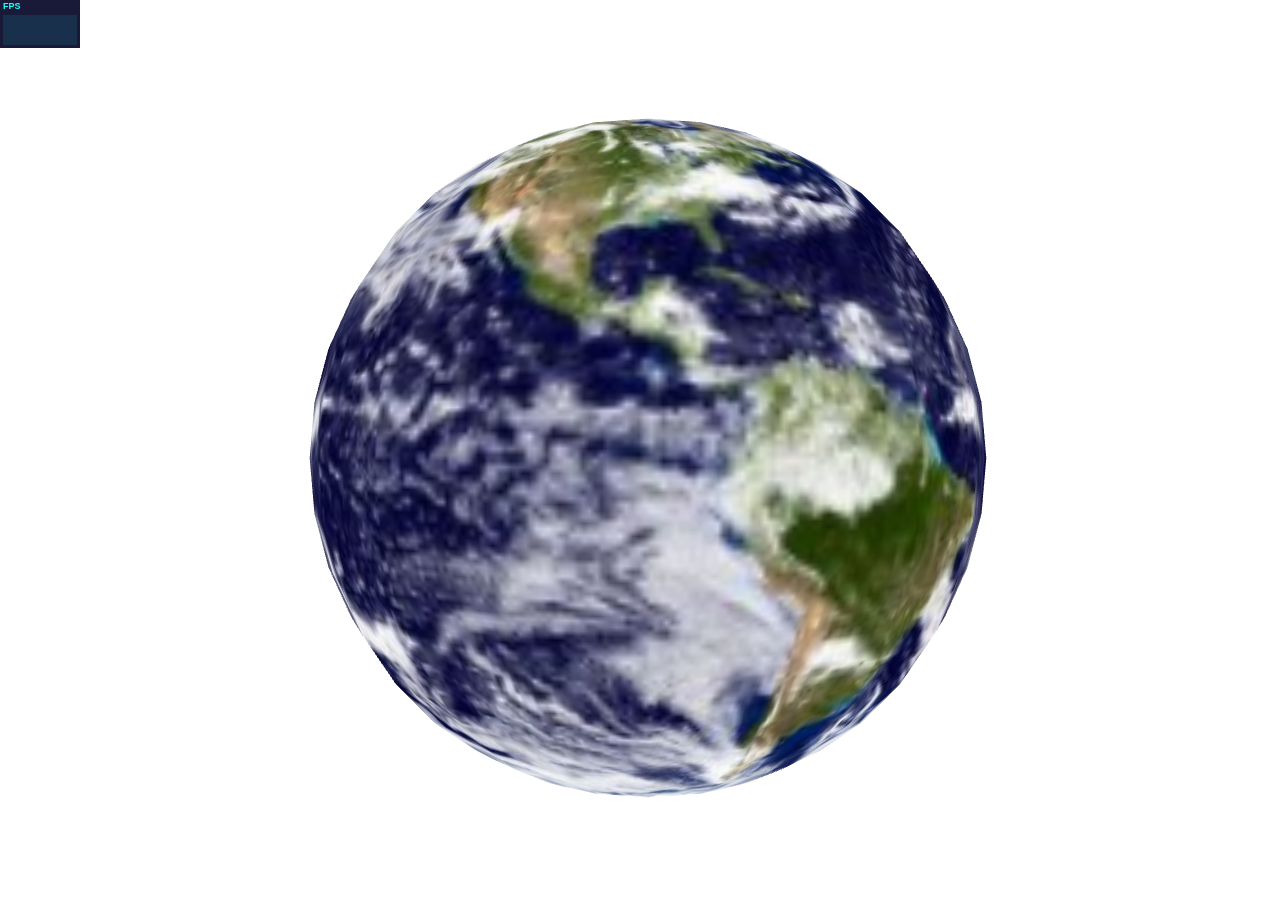
<file: earth/index.html>
<!DOCTYPE html>
<html lang="en">
<head>
    <meta charset="UTF-8">
    <meta name="viewport" content="width=device-width, initial-scale=1.0">
    <meta http-equiv="X-UA-Compatible" content="ie=edge">
    <title>three.js canvas - geometry -earth</title>
    
</head>
<body>
    <div id="container"></div>
    <canvas id="webglcanvas"></canvas>
    <!-- 阻塞html下载 
    相对路径 
    cdn 相比
    静态资源是要放置到专门的静态资源服务器
    node.js java php 动态程序 ，后端服务器 -->
    <script src="./libs/three.min.js"></script>
    <script src="./libs/stats.min.js"></script>
    <script>
    //  舞台 Scene
    //  相机 Camera
    //  灯光 light
    //  元素 mesh
    //  按帧刷新 requestAnimationFrame
    // render canvas 
    const container = 
       document.querySelector('#container');
    let canvas,stats,
    camera, scene,renderer,group;
    let mouseX = 0,mouseY = 0;
    const windowHalfX = window.innerWidth / 2;
    const windowHalfY = window.innerHeight / 2;
    // console.log(windowHalfX,windowHalfY);
    function init() {
        canvas = document.getElementById('webglcanvas');
        camera = new THREE.PerspectiveCamera(60, 
        window.innerWidth/window.innerHeight, 1, 2000);
        camera.position.z = 500;
         // 场景
        scene = new THREE.Scene();
        scene.background = new THREE.Color(0xffffff);
        group = new THREE.Group();
        scene.add(group);
        // scene<-group<-mesh
        // 地球的过程
        // TextureLoader 文本材质的加载器
        const loader = new THREE.TextureLoader();
        loader.load('land_ocean_ice_cloud_2048.jpg',
        function(texture) {
            const geometry = new THREE.SphereGeometry(200, 20, 20);
            // 烟雾
            const material = new THREE.MeshBasicMaterial({
                map: texture
            })
            const mesh = new THREE.Mesh(geometry,material);
            group.add(mesh);
        })
        renderer = new THREE.WebGLRenderer({
            canvas: canvas,
            antialias: true
        });
        renderer.setSize(window.innerWidth,window.innerHeight);
        stats = new Stats();
        container.appendChild(stats.dom);
    }
    function animate() {
        // requestAnimationFrame : 原生态支持动态刷真的API
        requestAnimationFrame(animate);
        render();
        stats.update();

    }
    function render() {
        camera.position.x += ( mouseX - camera.position.x ) * 0.05
        camera.position.y += ( -mouseY - camera.position.y ) * 0.05
        camera.lookAt(scene.position);
        renderer.render(scene,camera);

    }
    window.onload = function() {
        init();
        animate();
        document.addEventListener('mousemove',
    onDocumentMouseMove,false);

        window.addEventListener('resize',onWindowResize,false);
    }
    function onWindowResize() {
        windowHalfX = window.innerWidth / 2;
        windowHalfY = window.innerHeight / 2;
        console.log(windowHalfX,windowHalfY);
    }
    function onDocumentMouseMove(event) {
        // 基于左上角
        // 鼠标相对于屏幕中心点的偏移量

        mouseX = event.clientX - windowHalfX;
        mouseY = event.clientY - windowHalfY;
        console.log(mouseX,mouseY);
    }
    </script>
</body>
</html>
</file>
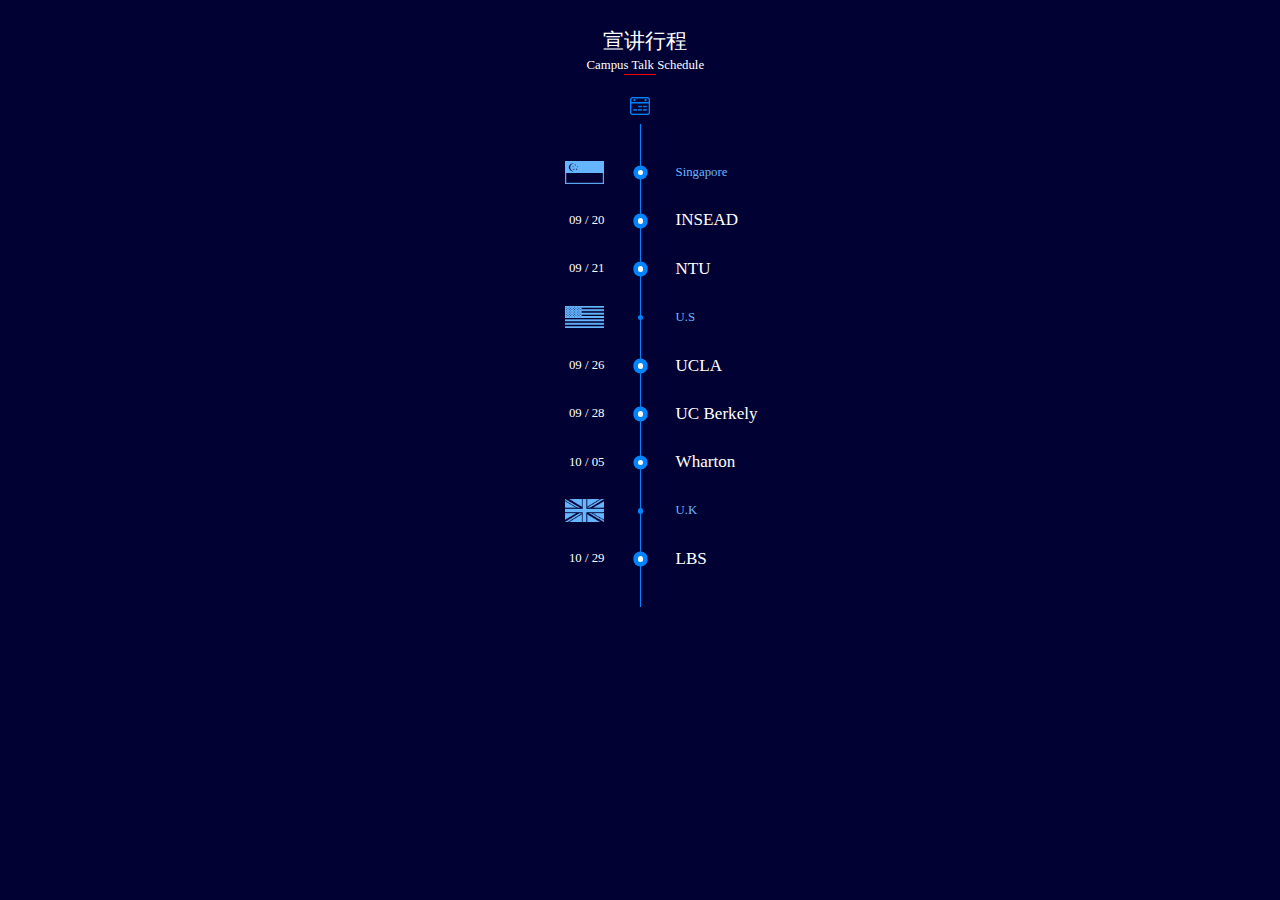
<file: recruit/index.html>
<!DOCTYPE html>
<html lang="en">
<head>
    <meta charset="UTF-8">
    <meta name="viewport" content="width=device-width, initial-scale=1.0,user-scalable=no">
    <meta name="format-detection" content="telephone=no"/>
    <meta http-equiv="X-UA-Compatible" content="ie=edge">
    <title>京东宣讲h5</title>
    <link rel="stylesheet" href="./main.css">
</head>
<!-- ontouchstart 支持触摸 -->
<body ontouchstart>
    <div class="mod_container">
        <div class="part part3 in">
            <div class="timeline">
                <div class="timeline_tit">
                    宣讲行程
                    <span>Campus Talk Schedule</span>
                </div>
                <div class="timeline_icon">
                    <svg viewBox="0 0 102 102">
                        <circle cx="51" cy="50" transform="rotate(90 51 51)" />

                        </circle>
                    </svg>
                </div>
                <ul class="timeline_list">
                    <li class="timeline_item">
                        <span class="timeline_item_cnt flag">
                            <i class="flag_sin"></i>
                        </span>
                        <span class="timeline_item_cnt country">Singapore</span>
                        <b></b>
                    </li>
                    <li class="timeline_item">
                        <span class="timeline_item_cnt time">09 / 20</span>
                        <span class="timeline_item_cnt city">INSEAD</span>
                        <b></b>
                    </li>
                    <li class="timeline_item">
                        <span class="timeline_item_cnt time">09 / 21</span>
                        <span class="timeline_item_cnt city">NTU</span>
                        <b></b>
                    </li>
                    <li class="timeline_item timeline_item_sp">
                        <span class="timeline_item_cnt flag">
                            <i class="flag_us"></i>
                        </span>
                        <span class="timeline_item_cnt country">U.S</span>
                        <b></b>
                    </li>
                    <li class="timeline_item">
                        <span class="timeline_item_cnt time">09 / 26</span>
                        <span class="timeline_item_cnt city">UCLA</span>
                        <b></b>
                    </li>
                    <li class="timeline_item">
                        <span class="timeline_item_cnt time">09 / 28</span>
                        <span class="timeline_item_cnt city">UC Berkely</span>
                        <b></b>
                    </li>
                    <li class="timeline_item">
                        <span class="timeline_item_cnt time">10 / 05</span>
                        <span class="timeline_item_cnt city">Wharton</span>
                        <b></b>
                    </li>
                    <li class="timeline_item timeline_item_sp">
                        <span class="timeline_item_cnt flag">
                            <i class="flag_uk"></i>
                        </span>
                        <span class="timeline_item_cnt country">U.K</span>
                        <b></b>
                    </li>
                    <li class="timeline_item">
                        <span class="timeline_item_cnt time">10 / 29</span>
                        <span class="timeline_item_cnt city">LBS</span>
                        <b></b>
                    </li>
                    <li class="timeline_line"></li>

                </ul>
            </div>
        </div>
    </div>
</body>
</html>
</file>
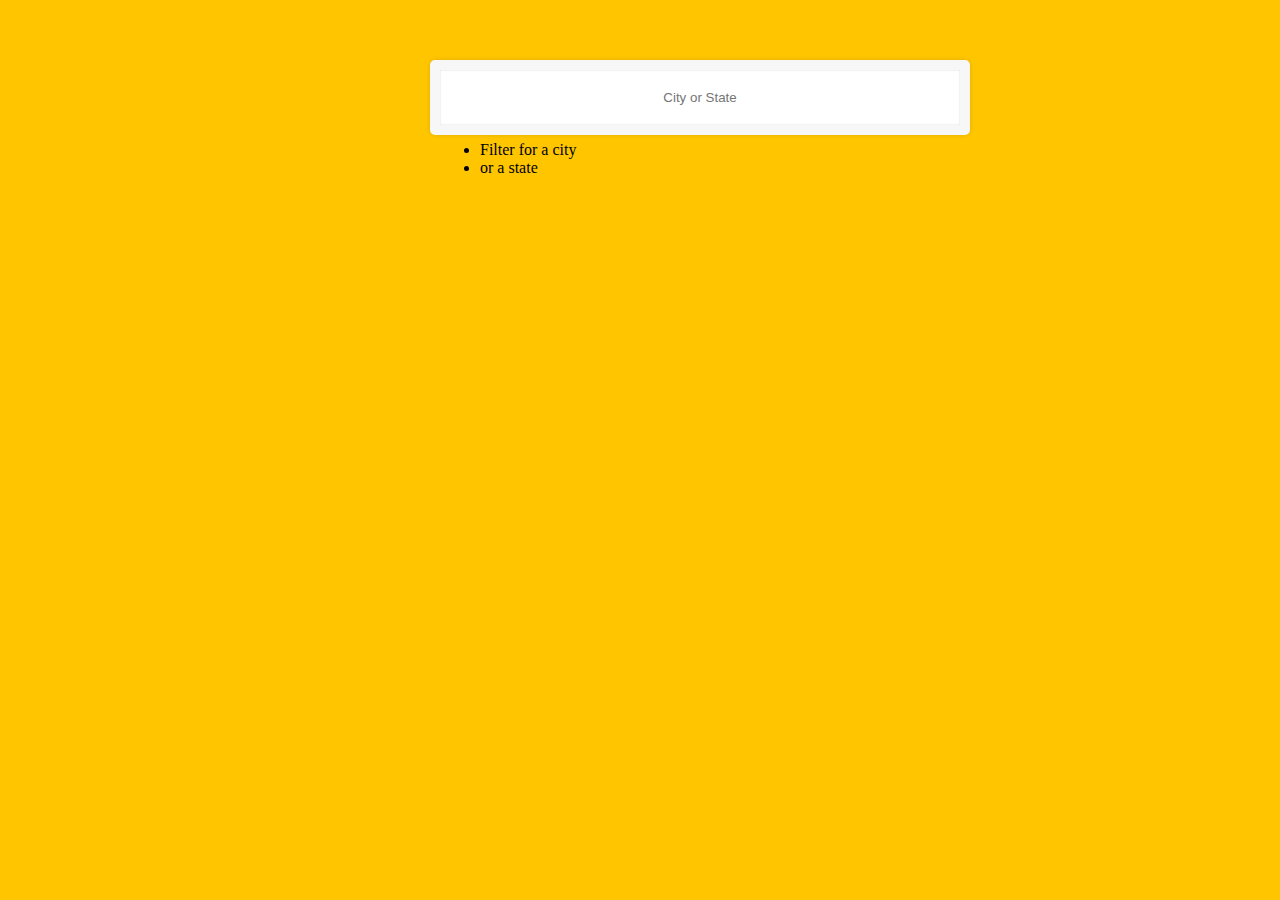
<file: es6/city_search/index.html>
<!DOCTYPE html>
<html lang="en">
<head>
    <meta charset="UTF-8">
    <meta name="viewport" content="width=device-width, initial-scale=1.0">
    <meta http-equiv="X-UA-Compatible" content="ie=edge">
    <title>city_search</title>
    <link rel="stylesheet" href="./css.css" />
</head>
<body>
    <!-- <div class="box"></div> -->
    <form action="" class="search-form">
        <input type="text" class="search"
         placeholder="City or State">
        <ul class="suggestions">
            <li>Filter for a city</li>
            <li>or a state</li>
        </ul>
    </form>
    <script>
        // 要匹配城市，城市的数据源吧，不在本地，而在服务器上，请数据
        // 城市数据在哪？资源 web 暴露资源的方式 URL API
        // 1 资源
        const endpoint='https://gist.githubusercontent.com/Miserlou/c5cd8364bf9b2420bb29/raw/2bf258763cdddd704f8ffd3ea9a3e81d25e2c6f6/cities.json'
        //endpoint = 'www.baidu.com'
        // 2 引用资源， 从远程到本地 BS计算在本地
        //去取要花点时间，then 等你拿来了
        const cities = [];
        fetch(endpoint)
        // 拿到了服务里的数据块，json化一下，将数据变成json格式
        .then(blob=>blob.json())
        //一切就绪
        .then(data=>{
            console.log(data)
            cities.push(...data)})
        
        // 找到input元素 不会变的，就在那 常量
        //var
        function findMatches(wordToMatch,cities){
            //完成匹配
            return cities.filter(city=>{
                //条件 true 要的， false 不要的
                //json 点操作运算符
                const regex = new RegExp(wordToMatch,'gi');
                return city.city.match(regex);
            } )
        //   console.log(wordToMatch,cities)
        }
        function displayMatches(){
            //console.log(this.value)
            // cities 过滤后的数组 match 匹配->this.value
            // 过滤任务，封闭成一个函数

            const matchArray = findMatches(this.value,cities)
            console.log(matchArray)
            const html = matchArray.map(city=>{
                return `
                <li>
                <span class="name">${city.city}</span>
                <span>${city.population}</span>
                </li>
                `
            }) 
            // `
            // <li>
            //   <span class="name">硅谷</span>
            //   <span class="population">500万人</span>
            // </li>
            // `
        
            document.querySelector('.suggestions')
            .innerHTML = html
        
        }
        const searchInput = document.querySelector('.search');
        // console.log(searchInput);
        // 事件是js事件类型keyup 注册键盘事件，事件发生时，交给回调函数处理
        searchInput.addEventListener('keyup',displayMatches);
    </script>
</body>
</html>
</file>
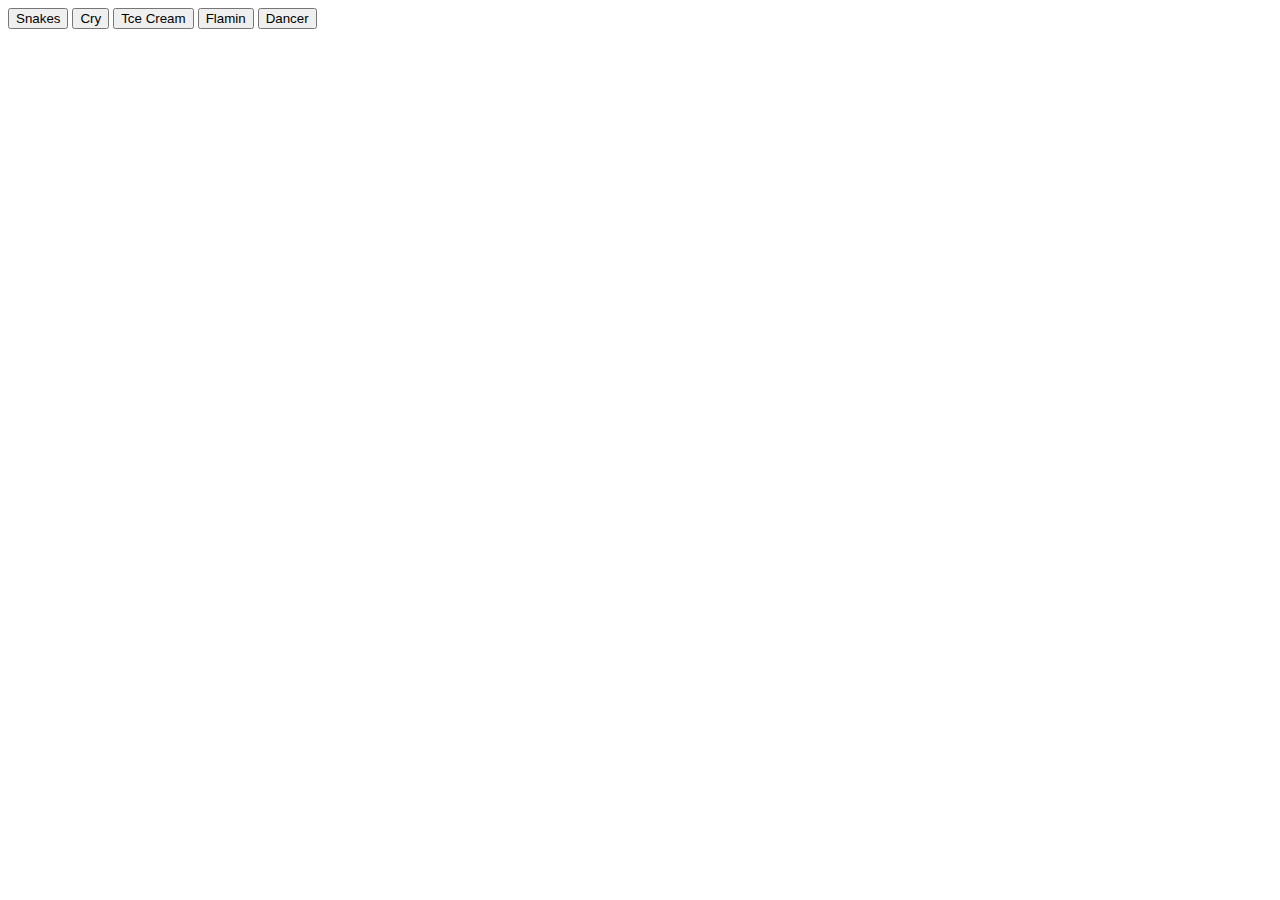
<file: es6/map/index.html>
<!DOCTYPE html>
<html lang="en">
<head>
    <meta charset="UTF-8">
    <meta name="viewport" content="width=device-width, initial-scale=1.0">
    <meta http-equiv="X-UA-Compatible" content="ie=edge">
    <title>Maps!</title>
</head>
<body>
    <button>Snakes</button>
    <button>Cry</button>
    <button>Tce Cream</button>
    <button>Flamin</button>
    <button>Dancer</button>
    <script>
    //  五按钮 分别统计点按钮的次数
//   const button = document.getElementsByTagName("button");
//     for (let i = 0, len = button.length; i < len; i++) {
//         let temp = 0;
//         button[i].addEventListener("click", function () {
//             temp++;
//             console.log(`button[${i}]被点击了${temp}次`);
//         });
//     }
// Map 对象集合 key 类型也可以是一个对象
const clickCounts = new Map();
// json 跟 map 的区别？ key上
const buttons = document.querySelectorAll('button');
// console.log(this);
buttons.forEach(button => {
    clickCounts.set(button, 0);
    // console.log(this);
    button.addEventListener('click', function() {
        const val = clickCounts.get(this);
        clickCounts.set(this, val + 1);
        console.log(clickCounts);
        // console.log(this.innerHTML);
        // console.log(this);
    })
    
})


    </script>
</body>
</html>
</file>
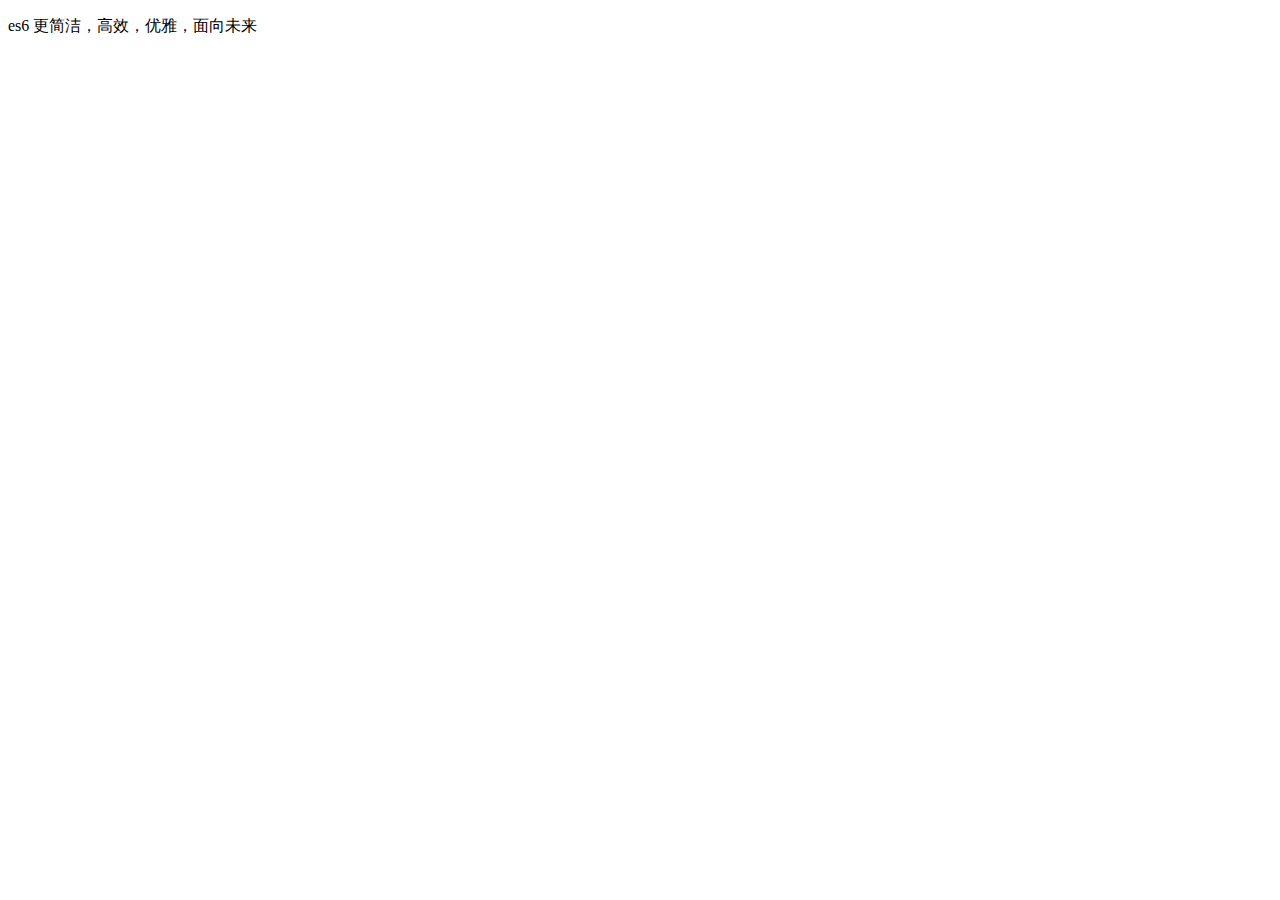
<file: es6/template_string/index.html>
<!DOCTYPE html>
<html lang="en">
<head>
    <meta charset="UTF-8">
    <meta name="viewport" content="width=device-width, initial-scale=1.0">
    <meta http-equiv="X-UA-Compatible" content="ie=edge">
    <title>Template String</title>
</head>
<body>
   <p>
       es6 更简洁，高效，优雅，面向未来

   </p> 
   <ul id="dogs"></ul>
   <script>
   const name = '张双双';
   const age = 18;
   // ``字符串模板
    // es6:
   const sentence = `My friend ${name} is ${age} years old Always!`
   //es5:
     //const sentence = "My Friend" +name+ "is" +age+ "years old"
     console.log(sentence);

     const dogs = [
            {name:'Snickers',age:2},
            {name: 'HUgo', age:8},
            {name: 'Sunny', age:1}
     ] ;
    //  js是一个弱类型语言， 在变量前面第一个字母加类型描述，
    // 有利于代码正确性


    /* 
     * getOneDogHtml 返回单条狗的html
     * params:dog 类型 json key {name age}
     * return li 结点
     * 
     */

    // function getOneDogHtml(dog){
    //    const oLi = document.createElement('li');
    //    const strDog = `My Dog ${dog.name} is ${dog.age} years old!`;
    //    oLi.appendChild(document.createTextNode(strDog));
    //    return oLi;
    // }




      const oUL = document.querySelector('#dogs');
    //  for(let i = 0;i<dogs.length; i++){
         //创建一个li html 标签可以通过js 创建
         //1 createElement创建节点 2 appendChild 挂上去
    //      const oLi = document.createElement('li');
    //      const strDog = `${dogs[i].name} is ${dogs[i].age} years old!`
    //      oLi.appendChild(
    //          document.createTextNode('strDog')
    //      );
    //      oUL.appendChild(oLi);
    //  }
      

     //动态显示html DOM DHTML
    //  字符串让html模板组装变得很优雅。
    // oUL.appendChild(getOneDogHtml(
    //     dogs[i]
    // ));
    
    //字符串模板让html模板组装变得很优雅
    //字符串支持换行， 有点像html
    // dogs => 多少个li

    const markup=`
      ${
          dogs.map(dog => `
          <li>
            ${dog.name} is ${dog.age*7}
          </li>
          `).join('')
      }
    `

    // const markup = `
    // <li>My Dog is 小白</li>
    // <li>My Dog is 小黄</li>
    // <li>My Dog is 小黑</li>
    // `
    //  oUL.innerHTML = markup;
   </script>
</body>
</html>
</file>
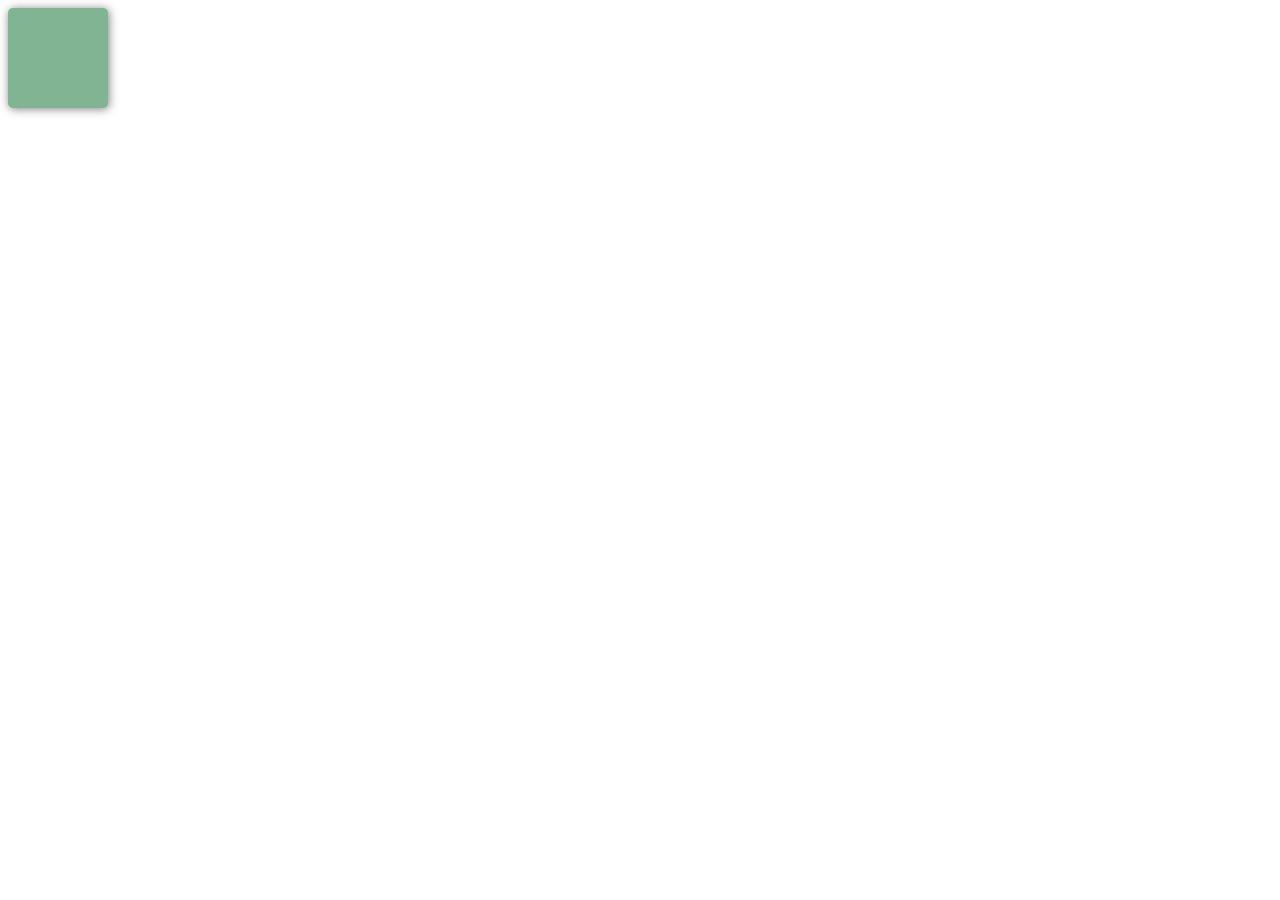
<file: stylus/zxx/index.html>
<!DOCTYPE html>
<html lang="en">
<head>
    <meta charset="UTF-8">
    <meta name="viewport" content="width=device-width, initial-scale=1.0">
    <meta http-equiv="X-UA-Compatible" content="ie=edge">
    <title></title>
    <link rel="stylesheet" href="main.css">
</head>
<body>
    <div class="box">

    </div>
</body>
</html>
</file>
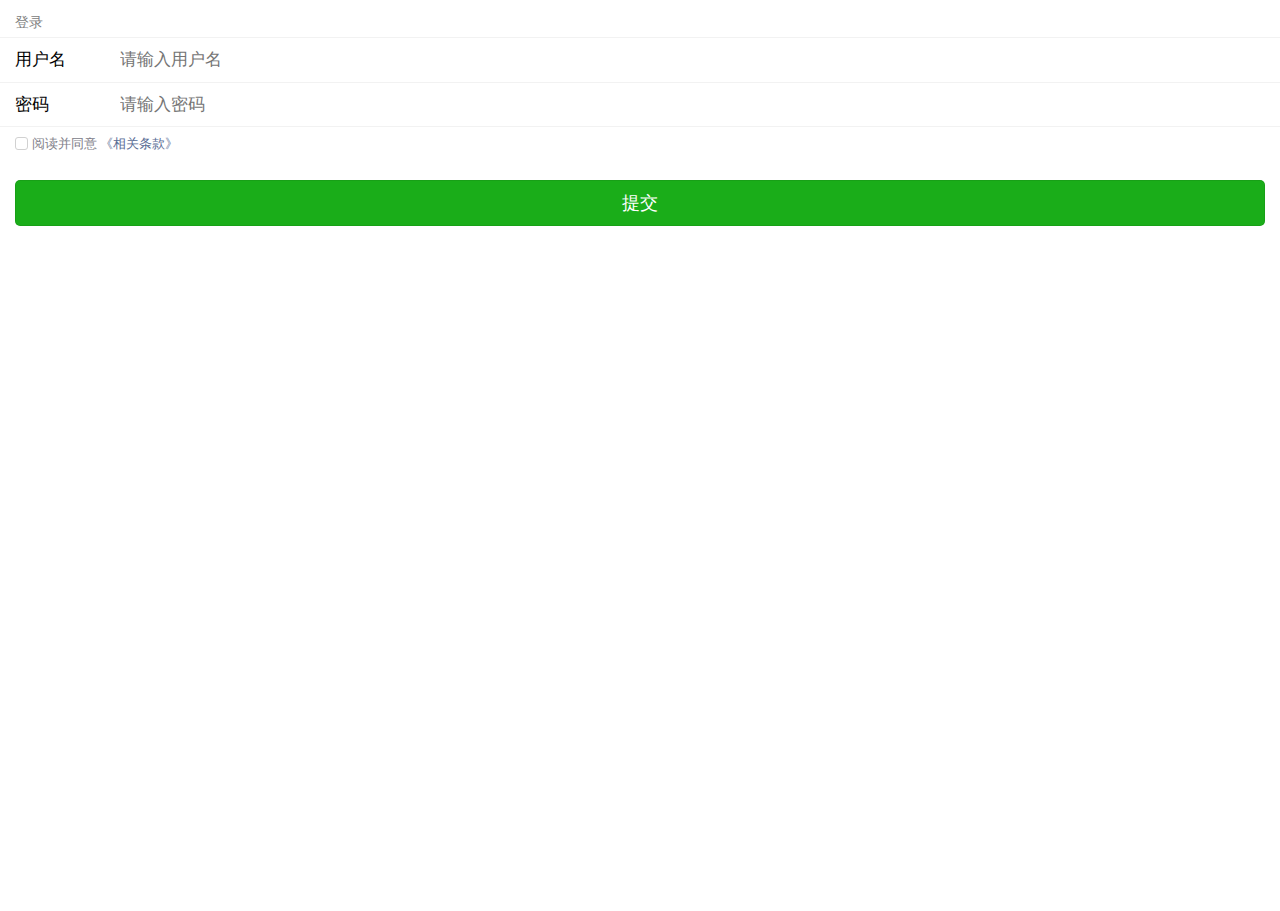
<file: weui/form.html>
<!DOCTYPE html>
<html lang="zh-hans">

<head>
    <meta charset="UTF-8">
    <meta name="viewport" content="width=device-width, initial-scale=1.0,user-scalable=0">
    <meta http-equiv="X-UA-Compatible" content="ie=edge">
    <title>WEUI CELL</title>
    <link rel="stylesheet" href="./base.css">
    <link rel="stylesheet" href="./weui_cell.css">
    <link rel="stylesheet" href="./weui_btn.css">
    <link rel="stylesheet" href="./weui_agree.css">
</head>

<body>
    <div class="weui-cells__title">登录</div>
    <div class="weui-cells weui-cells_form weui-cells_radio">
        <div class="weui-cell">
            <div class="weui-cell__hd">
                <label class="weui-label">用户名</label>
            </div>
            <div class="weui-cell__bd">
                <input type="text" class="weui-input" placeholder="请输入用户名" id="nameInput" />
            </div>
            <div class="weui-cell__ft">
                <input type="radio" class="weui-check">
                <span class="weui-icon-checked">

                </span>
            </div>
        </div>
        <div class="weui-cell">
            <div class="weui-cell__hd">
                <label class="weui-label">密码</label>
            </div>
            <div class="weui-cell__bd">
                <input type="password" id="passwordInput" class="weui-input" placeholder="请输入密码" minlength="6" maxlength="16" />
            </div>
        </div>
    </div>
    <label for="weuiAgree" class="weui-agree">
        <input type="checkbox" id="weuiAgree" class="weui-agree__checkbox">
        <span class="weui-agree__text">
            阅读并同意
            <a href="#">《相关条款》</a>
        </span>
    </label>
    <div class="weui-btn-area">
        <a href="javascript:;" id="loginBtn" class="weui-btn weui-btn_primary">提交</a>
    </div>
    <script>
        window.onload = function () {
            const loginBtn = document.getElementById('loginBtn');
            // 登录流程， 对象化
            const LoginForm = {
                nameInput: document.getElementById('nameInput'),
                passwordInput: document.getElementById('passwordInput'),
                sumbit: function () {
                    if (!this.checkUsername()) {
                        return false;
                    }
                    if (!this.checkPsssword()) {
                        return false;
                    }
                    return true;
                },
                checkPsssword: function () {
                    const strPassword = this.passwordInput.value.trim();
                    if (!strPassword) {
                        this.passwordInput.focus();
                        return false;
                    }
                    const strLen = strPassword.length;
                    if (strLen < 6 || strLen > 16) {
                        alert('密码长度需大于6位，小于16位');
                        return false;
                    }
                },
                checkUsername: function () {
                    const strUsername = this.nameInput.value.trim();
                    if (!strUsername) {
                        this.nameInput.focus();
                        return false;
                    }
                    return true;
                }
            }
            loginBtn.addEventListener('click', function (event) {
                if (LoginForm.sumbit()) {
                    alert('表单提交成功');
                }
            }, false)
        }
    </script>
</body>

</html>
</file>
<file: recruit/main.css>
html {
  font-size: 24px;
}
.mod_container {
  position: absolute;
  left: 0;
  top: 0;
  width: 100%;
  height: 100%;
  background: #010233;
  overflow: hidden;
}
.part {
  display: none;
}
.part.in {
  display: block;
}
.timeline {
  position: absolute;
  width: 100%;
  height: 100%;
  top: 0;
  left: 0;
}
.timeline_tit {
  position: relative;
  padding: 1.0371rem 0 0 0.4445rem;
  font-size: 0.8889rem;
  line-height: 1.3334rem;
  color: #fff;
  text-align: center;
}
.timeline_tit span {
  display: block;
  font-size: 0.5334rem;
  line-height: 0.7408rem;
}
.timeline_tit:after {
  content: "";
  position: absolute;
  width: 1.363rem;
  height: 1px;
  background: #f00;
  bottom: 0;
  left: 50%;
  margin-left: -0.6814rem;
}
.timeline_icon {
  position: relative;
  width: 1.5112rem;
  height: 1.5112rem;
  margin: 0.5334rem auto 0;
  background: url("images/p3_01.png") no-repeat center;
  background-size: 0.8445rem 0.7408rem;
}
.timeline_icon svg {
  width: 1.5112rem;
  height: 1.5112rem;
  stroke: #0084ff;
  stroke-width: 2px;
  fill: none;
  stroke-dasharray: 320;
}
.timeline_list {
  position: relative;
  bottom: 0;
  width: 13.3334rem;
  height: 18.1334rem;
  margin: 0 auto;
  padding: 1.0075rem 0;
  display: flex;
  flex-direction: column;
  color: #fff;
}
.timeline_line {
  list-style: none;
  position: absolute;
  width: 1px;
  height: 100%;
  background: #0084ff;
  top: 0;
  left: 50%;
}
.timeline_item {
  position: relative;
  flex: 1;
  display: flex;
  align-items: center;
  z-index: 9;
}
.timeline_item b {
  position: absolute;
  width: 0.2371rem;
  height: 0.2371rem;
  border-radius: 50%;
  left: 50%;
  top: 50%;
  margin: -0.1037rem 0 0 -0.1037rem;
  z-index: 1;
  background: #fff;
  box-shadow: 0 0 0 0.1926rem #0084ff;
}
.timeline_item_sp b {
  background: #0084ff;
  box-shadow: none;
}
.timeline_item_cnt {
  flex: 1;
  padding: 0 1.4815rem;
}
.timeline_item_cnt:nth-child(1) {
  text-align: right;
}
.timeline_item_cnt:nth-child(2) {
  text-align: left;
}
.timeline_item_cnt.flag {
  width: 1.6445rem;
  height: 0.963rem;
}
.timeline_item_cnt.flag i {
  display: inline-block;
  width: 1.6445rem;
  height: 0.963rem;
  background-size: 100%;
}
.timeline_item_cnt.country {
  font-size: 0.5334rem;
  color: #66b5ff;
}
.timeline_item_cnt.city {
  font-size: 0.7112rem;
}
.timeline_item_cnt.time {
  font-size: 0.5334rem;
}
.timeline_item_cnt .flag_sin {
  background: url("images/p3_02.png") no-repeat;
}
.timeline_item_cnt .flag_us {
  background: url("images/p3_03.png") no-repeat;
}
.timeline_item_cnt .flag_uk {
  background: url("images/p3_04.png") no-repeat;
}
.part3.in .timeline_tit {
  animation: on_tl_tit ease-out 0.4s 1.4s both;
}
.part3.in .timeline_tit span {
  animation: on_tl_tit_s ease_in 0.4s 1.4s both;
}
.part3.in .timeline_tit:after {
  animation: on_tl_tit_a 0.2s 1.8s both;
}
.part3.in .timeline_icon {
  animation: on_tl_icon 1.2s 0.5s linear both;
}
.part3.in .timeline_icon svg {
  animation: on_tl_iconsvg 0.5s 0.9s linear both;
}
.part3.in .timeline_line {
  animation: on_tl_line 1.5s 2.2s linear both;
  transform-origin: 50% 0;
}
.part3.in .timeline_item {
  animation: on_tl_item 0.45s ease both;
}
.part3.in .timeline_item {
  animation: on_tl_item 0.45s ease both;
}
.part3.in .timeline_item:nth-child(1) {
  animation-delay: 3.35s;
}
.part3.in .timeline_item:nth-child(2) {
  animation-delay: 4.35s;
}
.part3.in .timeline_item:nth-child(3) {
  animation-delay: 5.35s;
}
.part3.in .timeline_item:nth-child(4) {
  animation-delay: 6.35s;
}
.part3.in .timeline_item:nth-child(5) {
  animation-delay: 7.35s;
}
.part3.in .timeline_item:nth-child(6) {
  animation-delay: 8.35s;
}
.part3.in .timeline_item:nth-child(7) {
  animation-delay: 9.35s;
}
.part3.in .timeline_item:nth-child(8) {
  animation-delay: 10.35s;
}
.part3.in .timeline_item:nth-child(9) {
  animation-delay: 11.35s;
}
.part3.in .timeline_item:nth-child(10) {
  animation-delay: 12.35s;
}
@-moz-keyframes on_tl_tit {
  0% {
    transform: translate3d(0, -5.9259rem, 0);
  }
  100% {
    transform: translate3d(0, 0, 0);
  }
}
@-webkit-keyframes on_tl_tit {
  0% {
    transform: translate3d(0, -5.9259rem, 0);
  }
  100% {
    transform: translate3d(0, 0, 0);
  }
}
@-o-keyframes on_tl_tit {
  0% {
    transform: translate3d(0, -5.9259rem, 0);
  }
  100% {
    transform: translate3d(0, 0, 0);
  }
}
@keyframes on_tl_tit {
  0% {
    transform: translate3d(0, -5.9259rem, 0);
  }
  100% {
    transform: translate3d(0, 0, 0);
  }
}
@-moz-keyframes on_tl_tit_s {
  0% {
    transform: translate3d(0, 100%, 0);
  }
  100% {
    transform: translate3d(0, 0, 0);
  }
}
@-webkit-keyframes on_tl_tit_s {
  0% {
    transform: translate3d(0, 100%, 0);
  }
  100% {
    transform: translate3d(0, 0, 0);
  }
}
@-o-keyframes on_tl_tit_s {
  0% {
    transform: translate3d(0, 100%, 0);
  }
  100% {
    transform: translate3d(0, 0, 0);
  }
}
@keyframes on_tl_tit_s {
  0% {
    transform: translate3d(0, 100%, 0);
  }
  100% {
    transform: translate3d(0, 0, 0);
  }
}
@-moz-keyframes on_tl_tit_a {
  0% {
    transform: scale(0, 1);
  }
  100% {
    transform: scale(1, 1);
  }
}
@-webkit-keyframes on_tl_tit_a {
  0% {
    transform: scale(0, 1);
  }
  100% {
    transform: scale(1, 1);
  }
}
@-o-keyframes on_tl_tit_a {
  0% {
    transform: scale(0, 1);
  }
  100% {
    transform: scale(1, 1);
  }
}
@keyframes on_tl_tit_a {
  0% {
    transform: scale(0, 1);
  }
  100% {
    transform: scale(1, 1);
  }
}
@-moz-keyframes on_tl_icon {
  0% {
    transform: translateY(7.1112rem);
    opacity: 0;
  }
  66.66% {
    transform: translateY(7.1112rem);
    opacity: 1;
  }
  100% {
    transform: translateY(0);
    opacity: 1;
  }
}
@-webkit-keyframes on_tl_icon {
  0% {
    transform: translateY(7.1112rem);
    opacity: 0;
  }
  66.66% {
    transform: translateY(7.1112rem);
    opacity: 1;
  }
  100% {
    transform: translateY(0);
    opacity: 1;
  }
}
@-o-keyframes on_tl_icon {
  0% {
    transform: translateY(7.1112rem);
    opacity: 0;
  }
  66.66% {
    transform: translateY(7.1112rem);
    opacity: 1;
  }
  100% {
    transform: translateY(0);
    opacity: 1;
  }
}
@keyframes on_tl_icon {
  0% {
    transform: translateY(7.1112rem);
    opacity: 0;
  }
  66.66% {
    transform: translateY(7.1112rem);
    opacity: 1;
  }
  100% {
    transform: translateY(0);
    opacity: 1;
  }
}
@-moz-keyframes on_tl_iconsvg {
  0% {
    stroke-dashoffset: 320;
  }
  100% {
    stroke-dashoffset: 0;
  }
}
@-webkit-keyframes on_tl_iconsvg {
  0% {
    stroke-dashoffset: 320;
  }
  100% {
    stroke-dashoffset: 0;
  }
}
@-o-keyframes on_tl_iconsvg {
  0% {
    stroke-dashoffset: 320;
  }
  100% {
    stroke-dashoffset: 0;
  }
}
@keyframes on_tl_iconsvg {
  0% {
    stroke-dashoffset: 320;
  }
  100% {
    stroke-dashoffset: 0;
  }
}
@-moz-keyframes on_tl_line {
  0% {
    transform: scale(1, 0);
  }
  100% {
    transform: scale(1, 1);
  }
}
@-webkit-keyframes on_tl_line {
  0% {
    transform: scale(1, 0);
  }
  100% {
    transform: scale(1, 1);
  }
}
@-o-keyframes on_tl_line {
  0% {
    transform: scale(1, 0);
  }
  100% {
    transform: scale(1, 1);
  }
}
@keyframes on_tl_line {
  0% {
    transform: scale(1, 0);
  }
  100% {
    transform: scale(1, 1);
  }
}
@-moz-keyframes on_tl_item {
  0% {
    transform: scale(0, 0);
    opacity: 0;
  }
  100% {
    transform: scale(1, 1);
    opacity: 1;
  }
}
@-webkit-keyframes on_tl_item {
  0% {
    transform: scale(0, 0);
    opacity: 0;
  }
  100% {
    transform: scale(1, 1);
    opacity: 1;
  }
}
@-o-keyframes on_tl_item {
  0% {
    transform: scale(0, 0);
    opacity: 0;
  }
  100% {
    transform: scale(1, 1);
    opacity: 1;
  }
}
@keyframes on_tl_item {
  0% {
    transform: scale(0, 0);
    opacity: 0;
  }
  100% {
    transform: scale(1, 1);
    opacity: 1;
  }
}
</file>
<file: es6/city_search/css.css>
html{
    /* box-sizing:border-box; */
    background: #ffc600;
    font-family: 'helvetica neue';
    font-style: 20px;
    font-weight: 200px
}
*,*:before,*:after{
    /* 继承 */
    box-sizing:inherit;
    
}
.box{
    border:3px solid #000000;
    padding:5px;
    width: 100px;
    height: 100px;
    margin: 50px auto;

}
.search-form{
    max-width:400px;
    margin: 50px auto;

}
input{
    width: 100%;
    padding: 20px;
}
input.search{
    margin: 0;
    text-align:center;
    outline:0;
    border:10px solid #F7F7F7;
    width: 120%;
    left: -10px;
    position: relative;
    top: 10px;
    z-index:2;
    border-radius: 5px;
    /* 内阴影 多重阴影 */
    box-shadow: 0 0 5px rgba(0,0,0,0.12),
    inset 0 0 2px rgba(0,0,0,0.19);
}
</file>
<file: stylus/zxx/main.css>
.box {
  background-color: #81b492;
  width: 100px;
  height: 100px;
  border-radius: 5px;
  -webkit-border-radiu: 5px;
  -moz-border-radius: 5px;
  box-shadow: 1px 1px 10px rgba(0,0,0,0.5);
  -webkit-border-shadow: 1px 1px 10px rgba(0,0,0,0.5);
  -moz-border-shadow: 1px 1px 10px rgba(0,0,0,0.5);
}
</file>
<file: weui/base.css>
* {
  margin: 0;
  padding: 0;
}
html, body {
  height: 100%;
  -webkit-tap-highlight-color: transparent;
}
body {
  height: 100%;
  line-height: 1.6;
  font-family: -apple-system, "Helvetica Neue", sans-serif;
}
a {
    text-decoration: none;
    -webkit-tap-highlight-color: rgba(0,0,0,0);
}
</file>
<file: weui/weui_cell.css>
.weui-cells__title {
  margin-top: 0.77em;
  margin-bottom: .3em;
  padding-left: 15px;
  padding-right: 15px;
  color: #808080;
  font-size: 14px;
}
/* 只选择前面有title的cells */
.weui-cells__title + .weui-cells {
  margin-top: 0;
}
/* 选中所有的cells */
.weui-cells {
  margin-top: 1.17647059em;
  background-color: #FFFFFF;
  line-height: 1.47058824;
  font-size: 17px;
  overflow: hidden;
  position: relative;
}
.weui-cells:before {
  content: "";
  position: absolute;
  top: 0;
  left: 0;
  right: 0;
  height: 1px;
  border-top: 1px solid #e5e5e5;
  color: #e5e5e5;
  -webkit-transform-origin: 0 0;
  transform-origin: 0 0;
  -webkit-transform: scaleY(0.5);
  transform: scaleY(0.5);
  z-index: 2;
}
.weui-cells:after {
  content: "";
  position: absolute;
  bottom: 0;
  left: 0;
  right: 0;
  height: 1px;
  border-bottom: 1px solid #e5e5e5;
  color: #e5e5e5;
  -webkit-transform-origin: 0 100%;
  transform-origin: 0 100%;
  -webkit-transform: scaleY(0.5);
  transform: scaleY(0.5);
  z-index: 2;
}
.weui-cell {
  padding: 10px 15px;
  position: relative;
  display: -webkit-box;
  display: -webkit-flex;
  display: flex;
  -webkit-box-align: center;
  -webkit-align-items: center;
  align-items: center;
}
.weui-cell + .weui-cell:after {
  content: "";
  position: absolute;
  top: 0;
  left: 0;
  right: 0;
  height: 1px;
  border-top: 1px solid #e5e5e5;
  color: #e5e5e5;
  z-index: 2;
  -webkit-transform-origin: 0 0;
  transform-origin: 0 0;
  -webkit-transform: scaleY(0.5);
  transform: scaleY(0.5);
  z-index: 2;
}
.weui-cell__bd {
  -webkit-box-flex: 1;
  -webkit-flex: 1;
  flex: 1;
}
.weui-label {
  display: block;
  width: 105px;
  word-wrap: break-word;
  word-break: break-all;
}
.weui-input {
  width: 100%;
  border: 0;
  outline: 0;
  -webkit-appearance: none;
  background-color: transparent;
  font-size: inherit;
  color: inherit;
  height: 1.47058824em;
  line-height: 1.47058824em;
}
/* weui-cell element hd bd ft */
.weui-cell__ft {
  text-align: right;
  color: #808080;
}
/* 没了， 但是功能还在 */
.weui-check {
  position: absolute;
  left: -9999em;
}
/* class="tip weui-icon-checked" */
[class^="weui-icon-"],
[class*="weui-icon-"] {
  display:inline-block;
  vertical-align: middle;
  font: 14px/1 "weui";
  text-rendering: auto;
  /* 搞锯齿 */
  -webkit-font-smoothing: antialiased;
}
/* [属性选择器] */
[class^="weui-icon-"]:before, 
[class*=" weui-icon-"]:before {
  display:inline-block;
  margin-left: 0.2em;
  margin-right: 0.2em;
}
.weui-cells_radio .weui-check:checked + .weui-icon-checked:before {
  display: block;
  content: '\EA08';
  color: #09BB07;
  font-size: 16px;
}
.weui-btn-area {
  margin: 1.17647059em 15px 0.3em;


}
</file>
<file: weui/weui_btn.css>
.weui-btn {
    /* 里面要放icon loading */
    position: relative;
    display: block;
    margin-left: auto;
    margin-right: auto;
    padding-left: 14px;
    padding-right: 14px;
    box-sizing: border-box;
    font-size: 18px;
    text-align: center;
    text-decoration: none;
    color: #ffffff;
    line-height: 2.55555556;
    border-radius: 5px;
    -webkit-tap-highlight-color: rgba(0,0,0,0);
    overflow: hidden;
}
.weui-btn_primary {
    background-color: #1AAD19;
}
.weui-btn:after {
    content: "";
    width: 200%;
    height: 200%;
    position: absolute;
    border: 1px solid rgba(0,0,0,.2);
    top: 0;
    left: 0;
    transform: scale(.5);
    -webkit-transform: scale(.5);
    transform-origin: 0 0;
    box-sizing: border-box;
    border-radius: 10px;
}
.weui-btn_primary:active {
    color: rgba(255,255,255,6);
    background-color: #179B16;
}
</file>
<file: weui/weui_agree.css>
.weui-agree {
    display: block;
    padding: 0.5em 15px;
    font-size: 13px;
}
.weui-agree__checkbox {
    -webkit-appearance: none;
    appearance: none;
    outline: 0;
    font-size: 0;
    border: 1px solid #D1D1D1;
    background-color: #FFFFFF;
    border-radius: 3px;
    width: 13px;
    height: 13px;
    position: relative;
    top: 2px;
}
.weui-agree__text {
    color: #808089;
}
.weui-agree a {
    color: #586c94;
}
</file>
